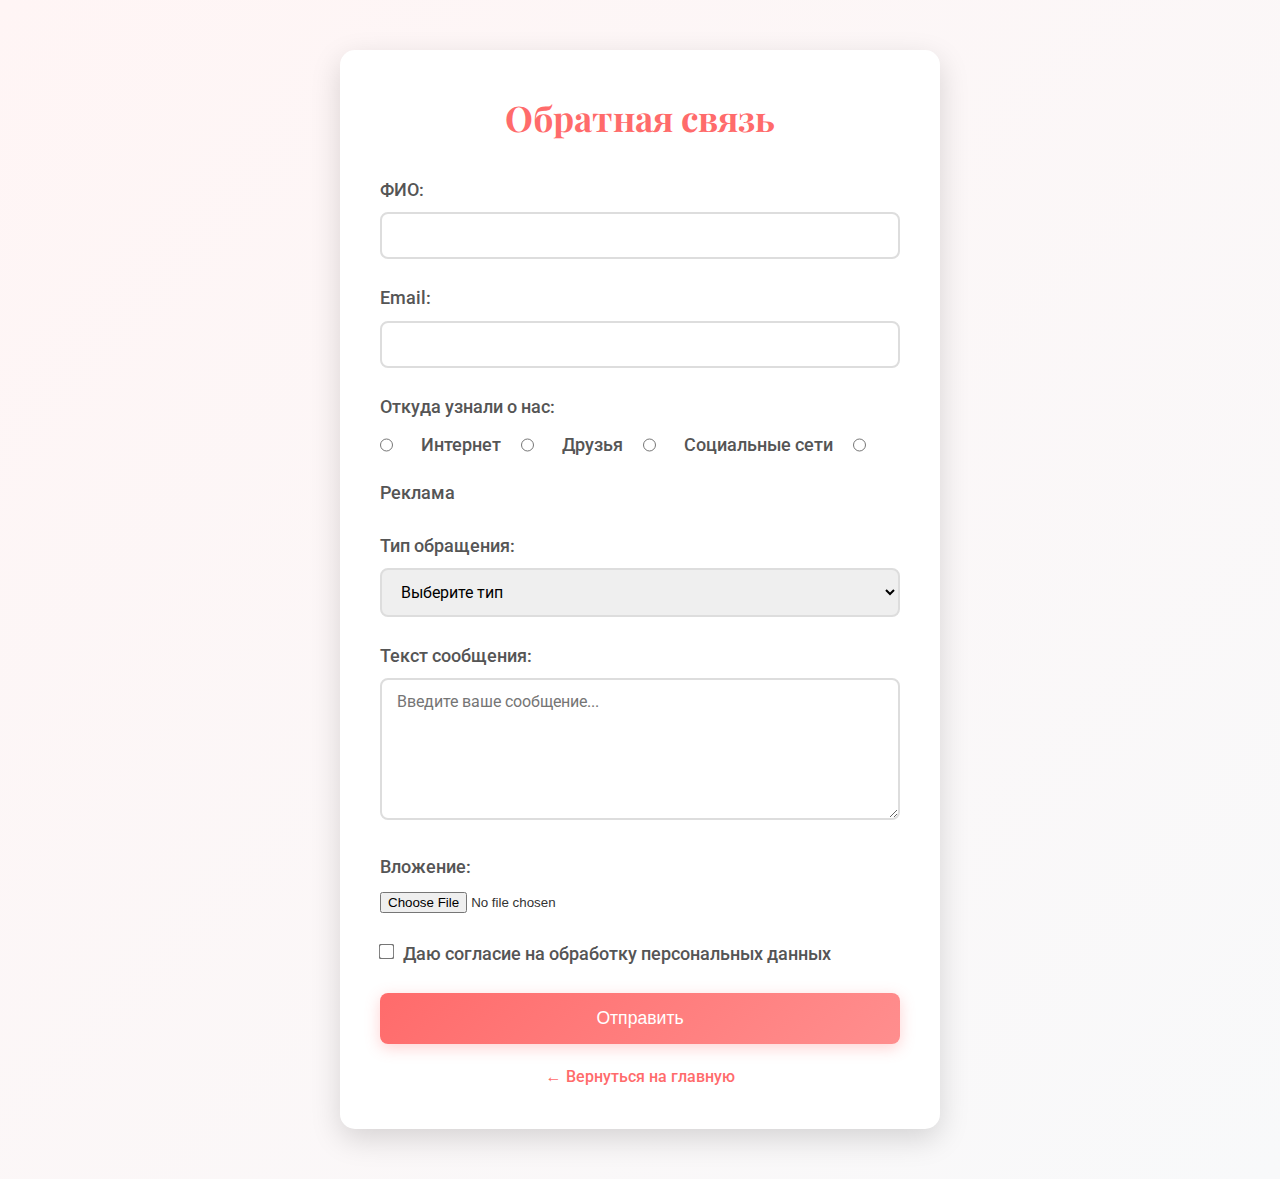
<file: feedback.html>
<!DOCTYPE html>
<html lang="ru">
<head>
    <meta charset="UTF-8">
    <meta name="viewport" content="width=device-width, initial-scale=1.0">
    <title>Обратная связь - Flamingo-buket</title>
    <link href="https://fonts.googleapis.com/css2?family=Playfair+Display:wght@400;700&family=Roboto:wght@300;400;500&display=swap" rel="stylesheet">
    <link rel="stylesheet" href="css/forms.css">
</head>
<body>
    <div class="form-container">
        <h1>Обратная связь</h1>
        <form action="https://httpbin.org/post" method="POST" enctype="multipart/form-data">
            <div class="form-group">
                <label for="fullname">ФИО:</label>
                <input type="text" id="fullname" name="fullname" required>
            </div>

            <div class="form-group">
                <label for="email">Email:</label>
                <input type="email" id="email" name="email" required>
            </div>

            <div class="form-group">
                <label>Откуда узнали о нас:</label>
                <div class="radio-group">
                    <input type="radio" id="internet" name="source" value="Интернет" required>
                    <label for="internet">Интернет</label>
                    
                    <input type="radio" id="friends" name="source" value="Друзья">
                    <label for="friends">Друзья</label>
                    
                    <input type="radio" id="social" name="source" value="Соцсети">
                    <label for="social">Социальные сети</label>
                    
                    <input type="radio" id="ads" name="source" value="Реклама">
                    <label for="ads">Реклама</label>
                </div>
            </div>

            <div class="form-group">
                <label for="type">Тип обращения:</label>
                <select id="type" name="type" required>
                    <option value="">Выберите тип</option>
                    <option value="complaint">Жалоба</option>
                    <option value="suggestion">Предложение</option>
                    <option value="question">Вопрос</option>
                    <option value="other">Другое</option>
                </select>
            </div>

            <div class="form-group">
                <label for="message">Текст сообщения:</label>
                <textarea id="message" name="message" rows="6" placeholder="Введите ваше сообщение..." required></textarea>
            </div>

            <div class="form-group">
                <label for="attachment">Вложение:</label>
                <input type="file" id="attachment" name="attachment">
            </div>

            <div class="form-group checkbox-group">
                <input type="checkbox" id="consent" name="consent" required>
                <label for="consent">Даю согласие на обработку персональных данных</label>
            </div>

            <button type="submit" class="submit-button">Отправить</button>
            <a href="index.html" class="back-link">← Вернуться на главную</a>
        </form>
    </div>
</body>
</html>
</file>
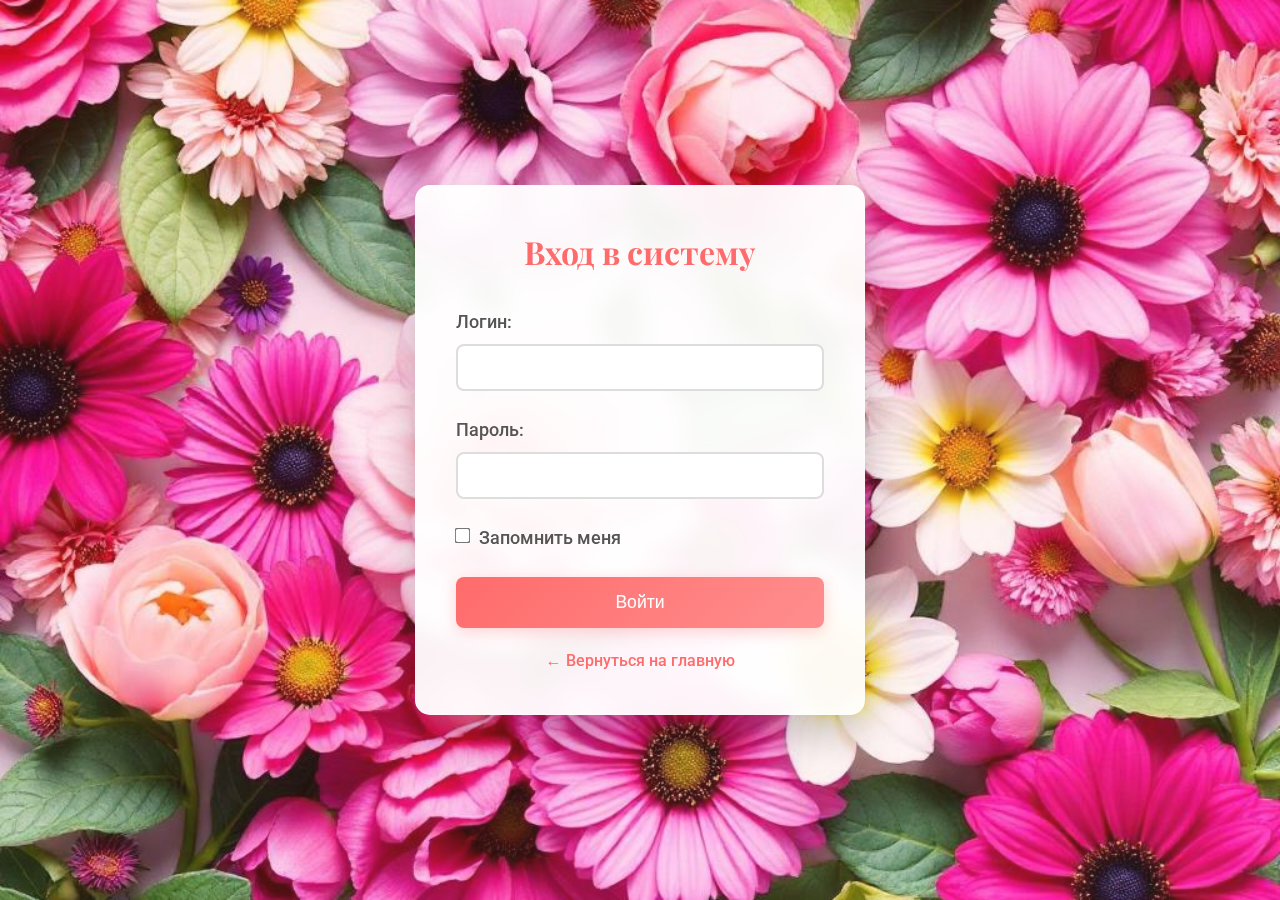
<file: login.html>
<!DOCTYPE html>
<html lang="ru">
<head>
    <meta charset="UTF-8">
    <meta name="viewport" content="width=device-width, initial-scale=1.0">
    <title>Вход - Flamingo-buket</title>
    <link href="https://fonts.googleapis.com/css2?family=Playfair+Display:wght@400;700&family=Roboto:wght@300;400;500&display=swap" rel="stylesheet">
    <link rel="stylesheet" href="css/forms.css">
</head>
<body class="login-body">
    <div class="login-form-container">
        <div class="login-form-wrapper">
            <h1>Вход в систему</h1>
            <form action="https://httpbin.org/post" method="POST">
                <div class="form-group">
                    <label for="username">Логин:</label>
                    <input type="text" id="username" name="username" required>
                </div>

                <div class="form-group">
                    <label for="password">Пароль:</label>
                    <input type="password" id="password" name="password" required>
                </div>

                <div class="form-group checkbox-group">
                    <input type="checkbox" id="remember" name="remember">
                    <label for="remember">Запомнить меня</label>
                </div>

                <button type="submit" class="submit-button">Войти</button>
                <a href="index.html" class="back-link">← Вернуться на главную</a>
            </form>
        </div>
    </div>
</body>
</html>
</file>
<file: css/forms.css>
/* Общие стили для форм */
* {
    box-sizing: border-box;
    margin: 0;
    padding: 0;
}

body {
    font-family: 'Roboto', sans-serif;
    line-height: 1.6;
    background: linear-gradient(135deg, #fff5f5 0%, #f8f9fa 100%);
    color: #333;
    min-height: 100vh;
}

/* Заголовки с Playfair Display */
h1, h2 {
    font-family: 'Playfair Display', serif;
}

/* Контейнер для формы обратной связи */
.form-container {
    max-width: 600px;
    margin: 50px auto;
    background: white;
    padding: 40px;
    border-radius: 15px;
    box-shadow: 0 10px 30px rgba(0,0,0,0.15);
    position: relative;
    z-index: 2;
}

.form-container h1 {
    text-align: center;
    color: #ff6b6b;
    margin-bottom: 30px;
    font-size: 2.2rem;
}

/* Группы форм */
.form-group {
    margin-bottom: 25px;
}

.form-group label {
    display: block;
    margin-bottom: 8px;
    font-weight: 500;
    color: #555;
    font-size: 1.1rem;
}

/* Поля ввода */
input[type="text"],
input[type="email"],
input[type="password"],
select,
textarea {
    width: 100%;
    padding: 12px 15px;
    border: 2px solid #ddd;
    border-radius: 8px;
    font-size: 1rem;
    font-family: 'Roboto', sans-serif;
    transition: all 0.3s ease;
}

input[type="text"]:focus,
input[type="email"]:focus,
input[type="password"]:focus,
select:focus,
textarea:focus {
    border-color: #ff6b6b;
    outline: none;
    box-shadow: 0 0 0 3px rgba(255, 107, 107, 0.1);
}

/* Радио-кнопки */
.radio-group {
    display: flex;
    flex-wrap: wrap;
    gap: 20px;
    margin-top: 10px;
}

.radio-group input[type="radio"] {
    margin-right: 8px;
}

.radio-group label {
    display: inline-flex;
    align-items: center;
    margin-bottom: 0;
    cursor: pointer;
}

/* Чекбоксы */
.checkbox-group {
    display: flex;
    align-items: flex-start;
    gap: 10px;
}

.checkbox-group input[type="checkbox"] {
    margin-top: 5px;
    transform: scale(1.2);
}

.checkbox-group label {
    margin-bottom: 0;
    cursor: pointer;
}

/* Кнопка отправки */
.submit-button {
    width: 100%;
    padding: 15px;
    background: linear-gradient(135deg, #ff6b6b 0%, #ff8e8e 100%);
    color: white;
    border: none;
    border-radius: 8px;
    font-size: 1.1rem;
    font-weight: 500;
    cursor: pointer;
    transition: all 0.3s ease;
    box-shadow: 0 4px 15px rgba(255, 107, 107, 0.3);
}

.submit-button:hover {
    transform: translateY(-2px);
    box-shadow: 0 6px 20px rgba(255, 107, 107, 0.4);
    background: linear-gradient(135deg, #ff8e8e 0%, #ff6b6b 100%);
}

/* Ссылка назад */
.back-link {
    display: block;
    text-align: center;
    margin-top: 20px;
    color: #ff6b6b;
    text-decoration: none;
    font-weight: 500;
    transition: color 0.3s ease;
}

.back-link:hover {
    color: #ff8e8e;
    text-decoration: underline;
}

/* Стили для формы входа */
.login-body {
    background: linear-gradient(135deg, rgba(255,107,107,0.1) 0%, rgba(255,165,165,0.1) 100%), 
                url('../images/background.jpg') no-repeat center center fixed;
    background-size: cover;
    display: flex;
    align-items: center;
    justify-content: center;
    min-height: 100vh;
    margin: 0;
    padding: 20px;
}

.login-form-container {
    width: 100%;
    height: 100%;
    display: flex;
    align-items: center;
    justify-content: center;
}

.login-form-wrapper {
    background: rgba(255, 255, 255, 0.95);
    backdrop-filter: blur(10px);
    padding: 40px;
    border-radius: 15px;
    box-shadow: 0 20px 40px rgba(0,0,0,0.2);
    width: 100%;
    max-width: 450px;
    border: 1px solid rgba(255,255,255,0.2);
}

.login-form-wrapper h1 {
    text-align: center;
    color: #ff6b6b;
    margin-bottom: 30px;
    font-size: 2rem;
}

/* Адаптивность */
@media (max-width: 768px) {
    .form-container {
        margin: 20px;
        padding: 25px;
    }
    
    .login-form-wrapper {
        margin: 20px;
        padding: 25px;
    }
    
    .radio-group {
        flex-direction: column;
        gap: 10px;
    }
    
    .checkbox-group {
        align-items: flex-start;
    }
}

/* Анимации */
@keyframes fadeIn {
    from {
        opacity: 0;
        transform: translateY(20px);
    }
    to {
        opacity: 1;
        transform: translateY(0);
    }
}

.form-container,
.login-form-wrapper {
    animation: fadeIn 0.6s ease-out;
}
</file>
